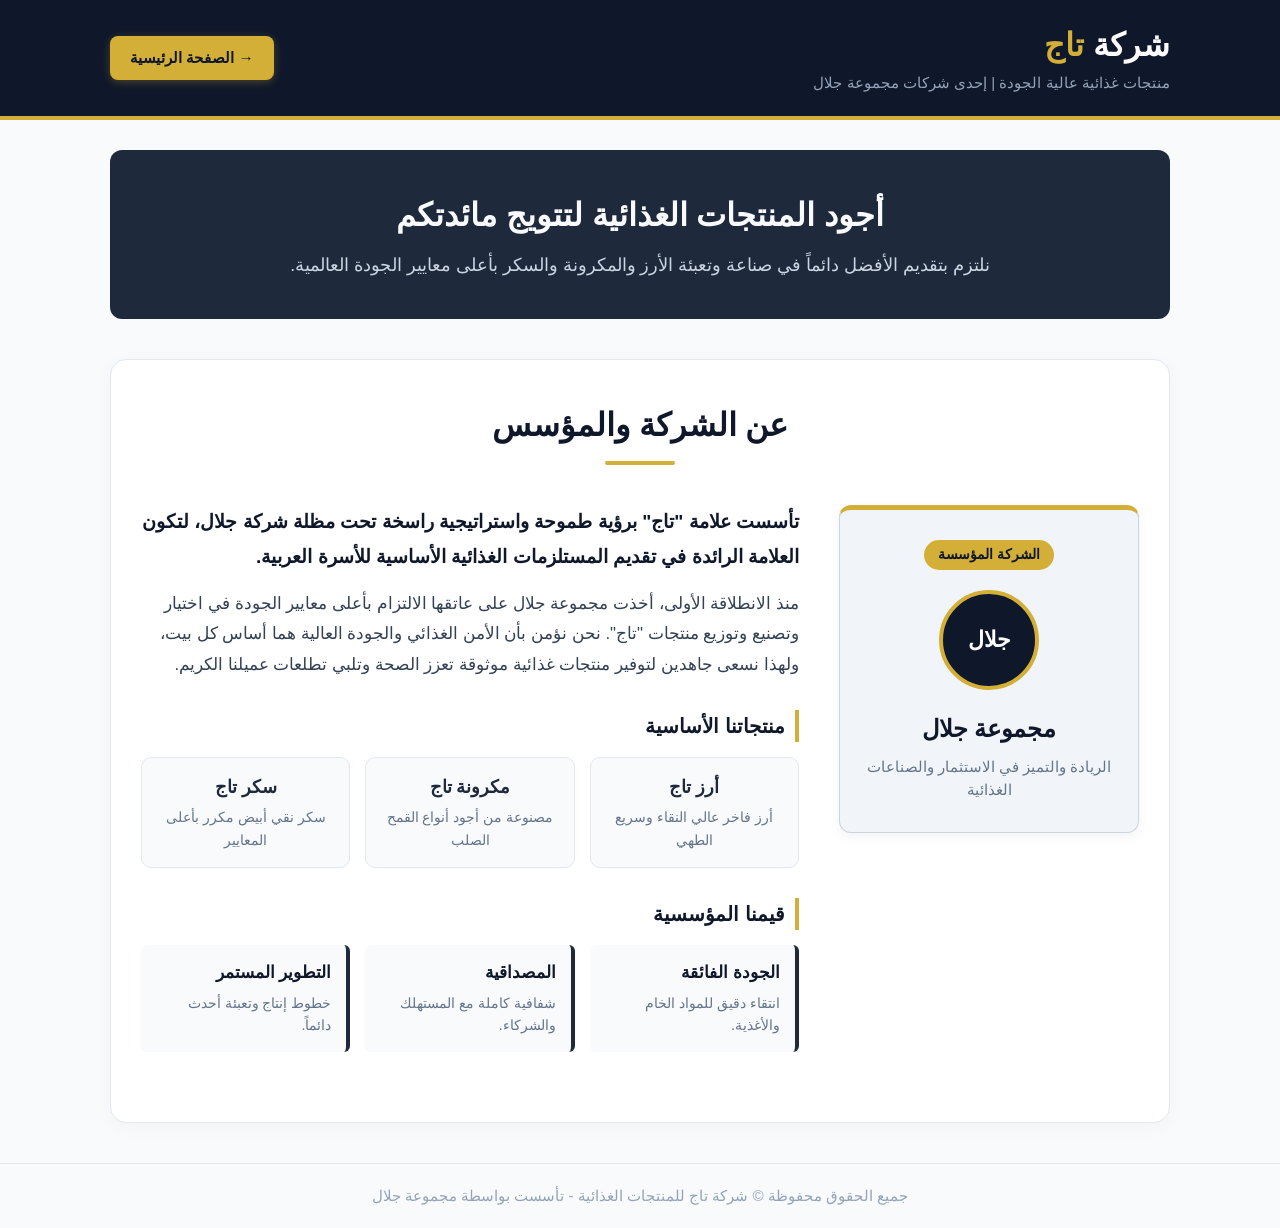
<file: about.html>
<!DOCTYPE html>
<html lang="ar" dir="rtl">
<head>
    <meta charset="UTF-8">
    <meta name="viewport" content="width=device-width, initial-scale=1.0">
    <title>شركة تاج للمنتجات الغذائية - عن الشركة والمؤسس</title>
    <style>
        /* ==========================================
           التنسيقات العامة للسي اس اس (CSS)
           ========================================== */
        * {
            box-sizing: border-box;
            margin: 0;
            padding: 0;
        }

        body {
            font-family: 'Segoe UI', Tahoma, Geneva, Verdana, sans-serif;
            background-color: #f8fafc;
            color: #1e293b;
            line-height: 1.6;
            direction: rtl;
        }

        .container {
            max-width: 1100px;
            margin: 0 auto;
            padding: 0 20px;
        }

        /* الهيدر العلوي والقائمة */
        .site-header {
            background-color: #0f172a;
            color: #ffffff;
            padding: 20px 0;
            border-bottom: 4px solid #d4af37;
            margin-bottom: 30px;
        }

        .header-content {
            display: flex;
            justify-content: space-between;
            align-items: center;
            flex-wrap: wrap;
            gap: 15px;
        }

        .brand-title a {
            font-size: 2rem;
            font-weight: bold;
            color: #ffffff;
            text-decoration: none;
            transition: color 0.3s ease;
        }

        .brand-title a span {
            color: #d4af37;
        }

        .brand-title a:hover {
            opacity: 0.9;
        }

        .brand-tagline {
            font-size: 0.95rem;
            color: #94a3b8;
        }

        /* زر العودة للصفحة الرئيسية */
        .btn-home {
            display: inline-flex;
            align-items: center;
            gap: 8px;
            background-color: #d4af37;
            color: #0f172a;
            padding: 10px 20px;
            border-radius: 8px;
            text-decoration: none;
            font-weight: bold;
            font-size: 0.95rem;
            transition: all 0.3s ease;
            box-shadow: 0 2px 8px rgba(212, 175, 55, 0.3);
        }

        .btn-home:hover {
            background-color: #f59e0b;
            transform: translateY(-2px);
        }

        /* لافتة البانر الرئيسية */
        .hero-banner {
            background-color: #1e293b;
            color: #ffffff;
            padding: 40px 20px;
            border-radius: 12px;
            margin-bottom: 40px;
            text-align: center;
        }

        .hero-banner h1 {
            font-size: 2rem;
            color: #f8fafc;
            margin-bottom: 10px;
        }

        .hero-banner p {
            font-size: 1.1rem;
            color: #cbd5e1;
            max-width: 700px;
            margin: 0 auto;
        }

        /* قسم المؤسس وعن الشركة */
        .about-section {
            background-color: #ffffff;
            border: 1px solid #e2e8f0;
            border-radius: 16px;
            padding: 40px 30px;
            margin-bottom: 40px;
            box-shadow: 0 4px 20px rgba(0,0,0,0.03);
        }

        .section-header {
            text-align: center;
            margin-bottom: 40px;
        }

        .section-header h2 {
            font-size: 2rem;
            color: #0f172a;
            margin-bottom: 10px;
        }

        .title-divider {
            width: 70px;
            height: 4px;
            background-color: #d4af37;
            margin: 0 auto;
            border-radius: 2px;
        }

        /* شبكة المحتوى (عمودين) */
        .content-grid {
            display: grid;
            grid-template-columns: 300px 1fr;
            gap: 40px;
            align-items: start;
        }

        /* بطاقة المؤسس (شركة جلال) */
        .founder-card {
            background-color: #f1f5f9;
            border: 1px solid #cbd5e1;
            border-top: 5px solid #d4af37;
            border-radius: 12px;
            padding: 30px 20px;
            text-align: center;
            box-shadow: 0 4px 12px rgba(0,0,0,0.05);
        }

        .badge {
            display: inline-block;
            background-color: #d4af37;
            color: #0f172a;
            font-size: 0.85rem;
            font-weight: bold;
            padding: 4px 14px;
            border-radius: 20px;
            margin-bottom: 20px;
        }

        .logo-box {
            width: 100px;
            height: 100px;
            margin: 0 auto 20px auto;
            background-color: #0f172a;
            color: #ffffff;
            border-radius: 50%;
            display: flex;
            align-items: center;
            justify-content: center;
            font-size: 1.4rem;
            font-weight: bold;
            border: 4px solid #d4af37;
        }

        .founder-name {
            font-size: 1.5rem;
            color: #0f172a;
            font-weight: bold;
            margin-bottom: 8px;
        }

        .founder-desc {
            font-size: 0.95rem;
            color: #64748b;
            line-height: 1.5;
        }

        /* التفاصيل النصية للمؤسس */
        .info-col .lead-p {
            font-size: 1.2rem;
            font-weight: 600;
            color: #0f172a;
            margin-bottom: 15px;
            line-height: 1.8;
        }

        .info-col .body-p {
            font-size: 1.05rem;
            color: #334155;
            margin-bottom: 30px;
            line-height: 1.8;
        }

        /* شبكة المنتجات (أرز، مكرونة، سكر) */
        .section-subtitle {
            font-size: 1.25rem;
            color: #0f172a;
            margin-bottom: 15px;
            font-weight: bold;
            border-right: 4px solid #d4af37;
            padding-right: 10px;
        }

        .products-grid, .values-grid {
            display: grid;
            grid-template-columns: repeat(auto-fit, minmax(180px, 1fr));
            gap: 15px;
            margin-bottom: 30px;
        }

        .product-card {
            background-color: #f8fafc;
            border: 1px solid #e2e8f0;
            border-radius: 10px;
            padding: 15px;
            text-align: center;
        }

        .product-card h4 {
            font-size: 1.1rem;
            color: #1e293b;
            margin-bottom: 5px;
        }

        .product-card p {
            font-size: 0.9rem;
            color: #64748b;
        }

        /* القيم المؤسسية */
        .value-box {
            background-color: #f8fafc;
            border-right: 4px solid #1e293b;
            padding: 15px;
            border-radius: 6px;
        }

        .value-box h5 {
            font-size: 1.05rem;
            color: #0f172a;
            margin-bottom: 5px;
        }

        .value-box p {
            font-size: 0.88rem;
            color: #64748b;
        }

        /* الفوتر السفلي */
        .site-footer {
            text-align: center;
            padding: 20px;
            font-size: 0.95rem;
            color: #94a3b8;
            border-top: 1px solid #e2e8f0;
            margin-top: 40px;
        }

        /* التجاوب مع شاشات الهواتف المحمولة */
        @media (max-width: 768px) {
            .content-grid {
                grid-template-columns: 1fr;
            }

            .header-content {
                text-align: center;
                justify-content: center;
                flex-direction: column;
            }
        }
    </style>
</head>
<body>

    <!-- الهيدر العلوي المربوط بالصفحة الرئيسية -->
    <header class="site-header">
        <div class="container header-content">
            <div>
                <!-- عند الضغط على الاسم ينقلك للصفحة الرئيسية -->
                <div class="brand-title">
                    <a href="index.html">شركة <span>تاج</span></a>
                </div>
                <div class="brand-tagline">منتجات غذائية عالية الجودة | إحدى شركات مجموعة جلال</div>
            </div>
            
            <!-- زر العودة للصفحة الرئيسية -->
            <a href="index.html" class="btn-home">
                &#8594; الصفحة الرئيسية
            </a>
        </div>
    </header>

    <div class="container">
        <!-- لافتة الترحيب -->
        <section class="hero-banner">
            <h1>أجود المنتجات الغذائية لتتويج مائدتكم</h1>
            <p>نلتزم بتقديم الأفضل دائماً في صناعة وتعبئة الأرز والمكرونة والسكر بأعلى معايير الجودة العالمية.</p>
        </section>

        <!-- قسم عن الشركة والمؤسس -->
        <section class="about-section">
            <div class="section-header">
                <h2>عن الشركة والمؤسس</h2>
                <div class="title-divider"></div>
            </div>

            <div class="content-grid">
                <!-- العمود الأيمن: بطاقة المؤسس -->
                <div class="founder-card">
                    <span class="badge">الشركة المؤسسة</span>
                    <div class="logo-box">جلال</div>
                    <div class="founder-name">مجموعة جلال</div>
                    <div class="founder-desc">الريادة والتميز في الاستثمار والصناعات الغذائية</div>
                </div>

                <!-- العمود الأيسر: التفاصيل المؤسسية -->
                <div class="info-col">
                    <p class="lead-p">
                        تأسست علامة <strong>"تاج"</strong> برؤية طموحة واستراتيجية راسخة تحت مظلة <strong>شركة جلال</strong>، لتكون العلامة الرائدة في تقديم المستلزمات الغذائية الأساسية للأسرة العربية.
                    </p>
                    <p class="body-p">
                        منذ الانطلاقة الأولى، أخذت مجموعة جلال على عاتقها الالتزام بأعلى معايير الجودة في اختيار وتصنيع وتوزيع منتجات "تاج". نحن نؤمن بأن الأمن الغذائي والجودة العالية هما أساس كل بيت، ولهذا نسعى جاهدين لتوفير منتجات غذائية موثوقة تعزز الصحة وتلبي تطلعات عميلنا الكريم.
                    </p>

                    <!-- عرض المنتجات -->
                    <div class="section-subtitle">منتجاتنا الأساسية</div>
                    <div class="products-grid">
                        <div class="product-card">
                            <h4>أرز تاج</h4>
                            <p>أرز فاخر عالي النقاء وسريع الطهي</p>
                        </div>
                        <div class="product-card">
                            <h4>مكرونة تاج</h4>
                            <p>مصنوعة من أجود أنواع القمح الصلب</p>
                        </div>
                        <div class="product-card">
                            <h4>سكر تاج</h4>
                            <p>سكر نقي أبيض مكرر بأعلى المعايير</p>
                        </div>
                    </div>

                    <!-- القيم المؤسسية -->
                    <div class="section-subtitle">قيمنا المؤسسية</div>
                    <div class="values-grid">
                        <div class="value-box">
                            <h5>الجودة الفائقة</h5>
                            <p>انتقاء دقيق للمواد الخام والأغذية.</p>
                        </div>
                        <div class="value-box">
                            <h5>المصداقية</h5>
                            <p>شفافية كاملة مع المستهلك والشركاء.</p>
                        </div>
                        <div class="value-box">
                            <h5>التطوير المستمر</h5>
                            <p>خطوط إنتاج وتعبئة أحدث دائماً.</p>
                        </div>
                    </div>

                </div>
            </div>
        </section>
    </div>

    <!-- الفوتر -->
    <footer class="site-footer">
        جميع الحقوق محفوظة © شركة تاج للمنتجات الغذائية - تأسست بواسطة مجموعة جلال
    </footer>

</body>
</html>
</file>
